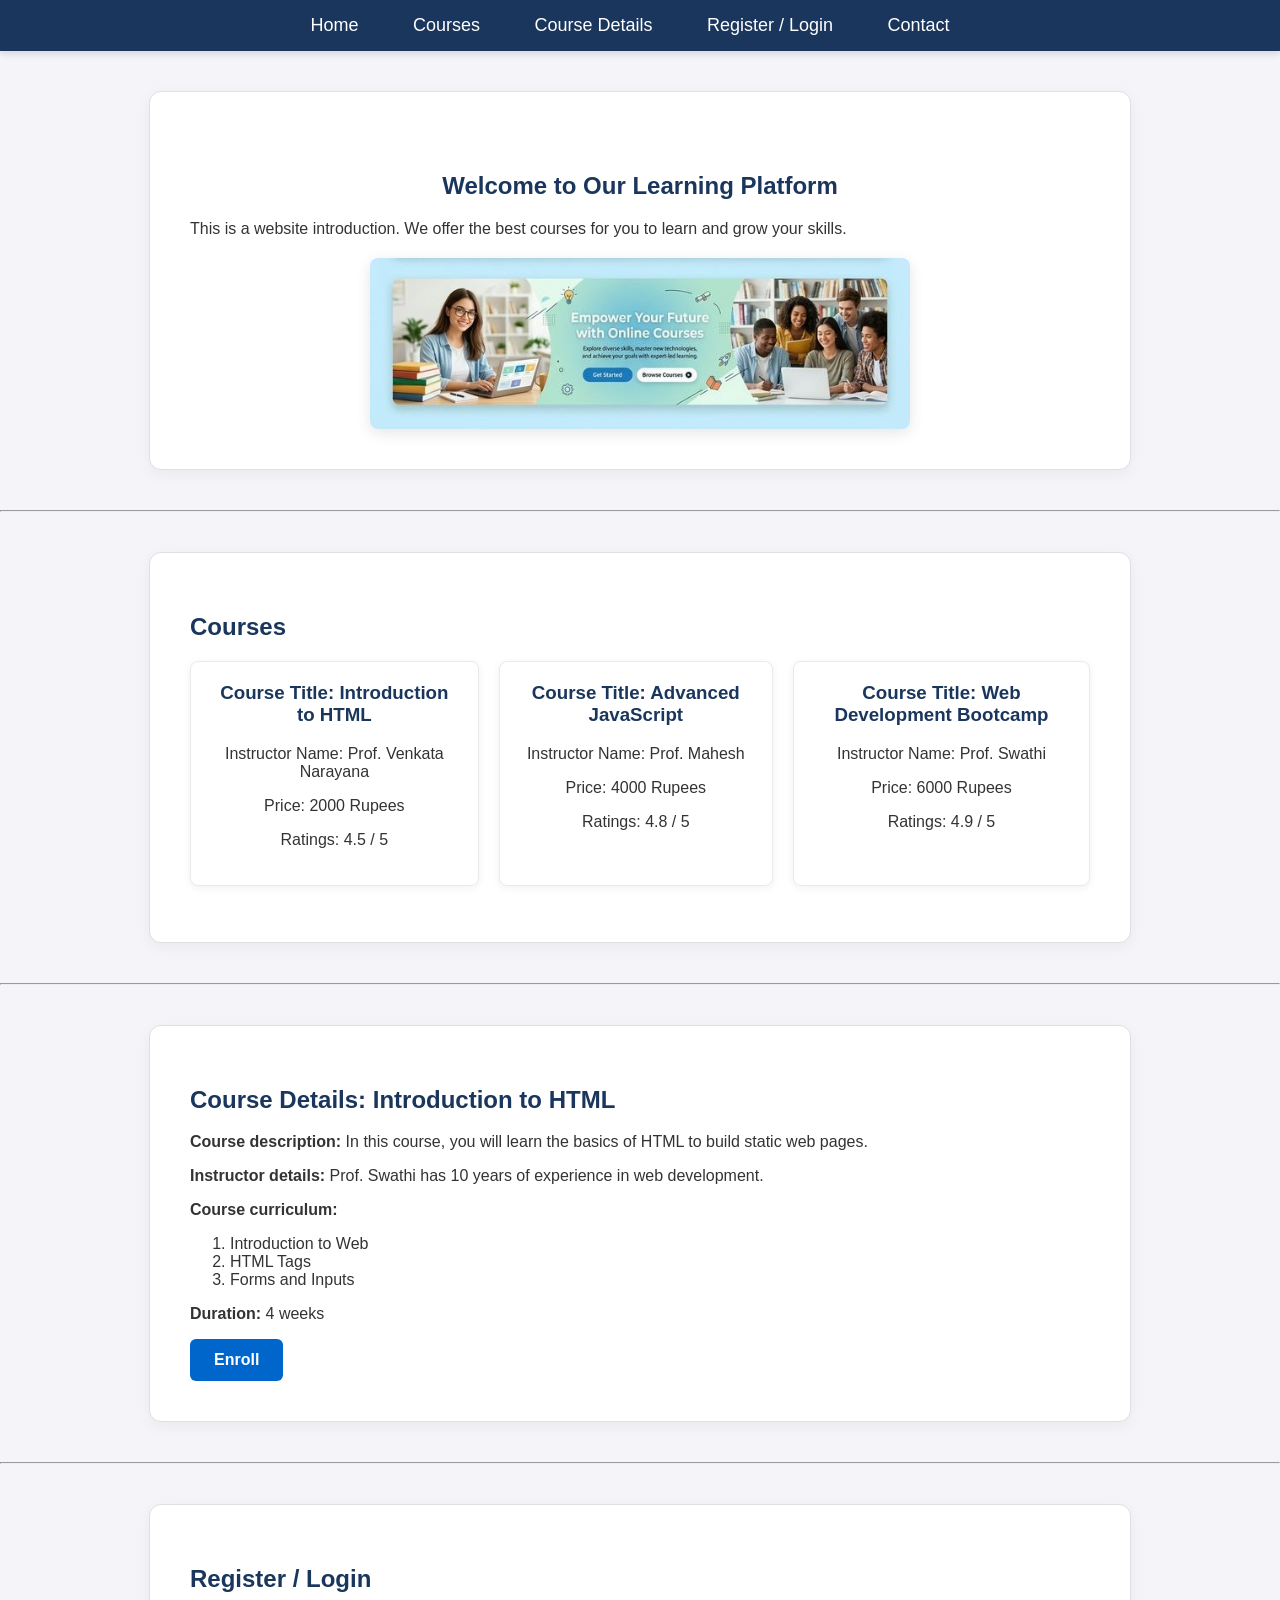
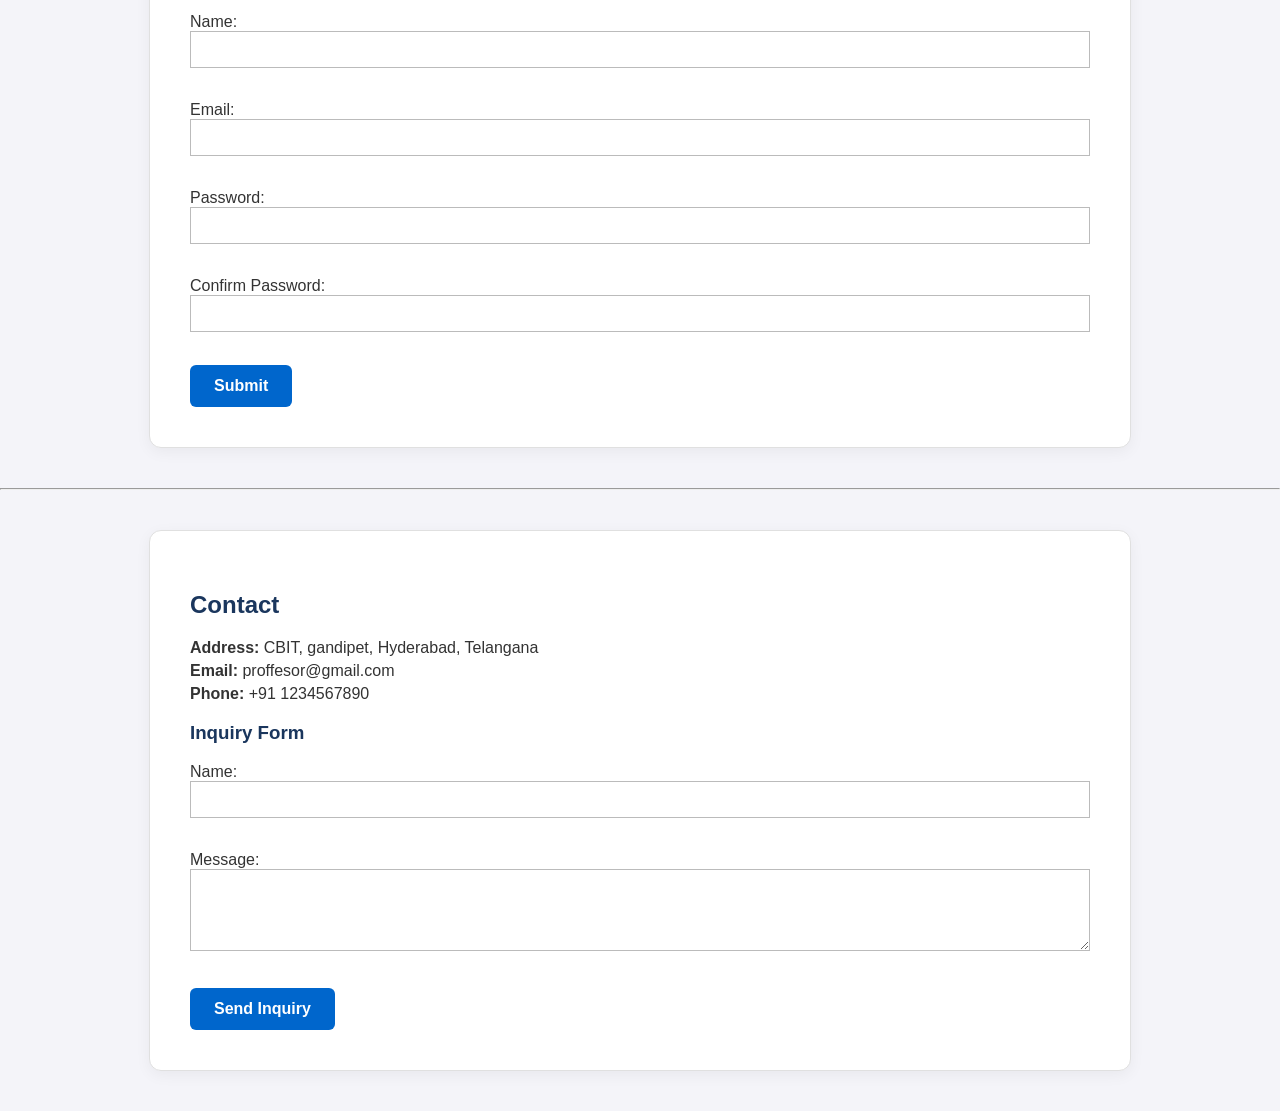
<file: index.html>
<!DOCTYPE html>
<html>
<head>
    <title>Basic Course Website</title>
    <link rel="stylesheet" href="styles.css">
</head>
<body>
    <nav>
        <ul>
            <li><a href="#home">Home</a></li>
            <li><a href="#courses">Courses</a></li>
            <li><a href="#course-details">Course Details</a></li>
            <li><a href="#register">Register / Login</a></li>
            <li><a href="#contact">Contact</a></li>
        </ul>
    </nav>

    <section id="home">
        <h1>Welcome to Our Learning Platform</h1>
        <p>This is a website introduction. We offer the best courses for you to learn and grow your skills.</p>
        <img src="banner.jpg" alt="Website Banner Image" width="500">
    </section>

    <hr>

    <section id="courses">
        <h2>Courses</h2>
        <ul>
            <li>
                <h3>Course Title: Introduction to HTML</h3>
                <p>Instructor Name: Prof. Venkata Narayana</p>
                <p>Price: 2000 Rupees </p>
                <p>Ratings: 4.5 / 5</p>
            </li>
            <li>
                <h3>Course Title: Advanced JavaScript</h3>
                <p>Instructor Name: Prof. Mahesh</p>
                <p>Price: 4000 Rupees</p>
                <p>Ratings: 4.8 / 5</p>
            </li>
            <li>
                <h3>Course Title: Web Development Bootcamp</h3>
                <p>Instructor Name: Prof. Swathi</p>
                <p>Price: 6000 Rupees</p>
                <p>Ratings: 4.9 / 5</p>
            </li>
        </ul>
    </section>

    <hr>

    <section id="course-details">
        <h2>Course Details: Introduction to HTML</h2>
        <p><strong>Course description:</strong> In this course, you will learn the basics of HTML to build static web pages.</p>
        <p><strong>Instructor details:</strong> Prof. Swathi has 10 years of experience in web development.</p> 
        <p><strong>Course curriculum:</strong></p>
        <ol>
            <li>Introduction to Web</li>
            <li>HTML Tags</li>
            <li>Forms and Inputs</li>
        </ol>
        <p><strong>Duration:</strong> 4 weeks</p>
        <button type="button">Enroll</button>
    </section>

    <hr>

    <section id="register">
        <h2>Register / Login</h2>
        <form id="registrationForm" onsubmit="return validateForm()">
            <label for="name">Name:</label><br>
            <input type="text" id="name" name="name"><br><br>

            <label for="email">Email:</label><br>
            <input type="email" id="email" name="email"><br><br>

            <label for="password">Password:</label><br>
            <input type="password" id="password" name="password"><br><br>

            <label for="confirmPassword">Confirm Password:</label><br>
            <input type="password" id="confirmPassword" name="confirmPassword"><br><br>

            <input type="submit" value="Submit">
        </form>

        <script>
            function validateForm() {
                var name = document.getElementById("name").value;
                var email = document.getElementById("email").value;
                var password = document.getElementById("password").value;
                var confirmPassword = document.getElementById("confirmPassword").value;

                if (name == "") {
                    alert("Name must be filled out");
                    return false;
                }
                if (email == "") {
                    alert("Email must be filled out");
                    return false;
                }
                if (password == "") {
                    alert("Password must be filled out");
                    return false;
                }
                if (password != confirmPassword) {
                    alert("Passwords do not match");
                    return false;
                }
                
                alert("Form submitted successfully!");
                return true;
            }
        </script>
    </section>

    <hr>

    <section id="contact">
        <h2>Contact</h2>
        <p><strong>Address:</strong> CBIT, gandipet, Hyderabad, Telangana</p>
        <p><strong>Email:</strong> proffesor@gmail.com</p>
        <p><strong>Phone:</strong> +91 1234567890</p>

        <h3>Inquiry Form</h3>
        <form action="#">
            <label for="contactName">Name:</label><br>
            <input type="text" id="contactName" name="contactName"><br><br>
            
            <label for="message">Message:</label><br>
            <textarea id="message" name="message" rows="4" cols="50"></textarea><br><br>
            
            <input type="submit" value="Send Inquiry">
        </form>
    </section>

</body>
</html>
</file>
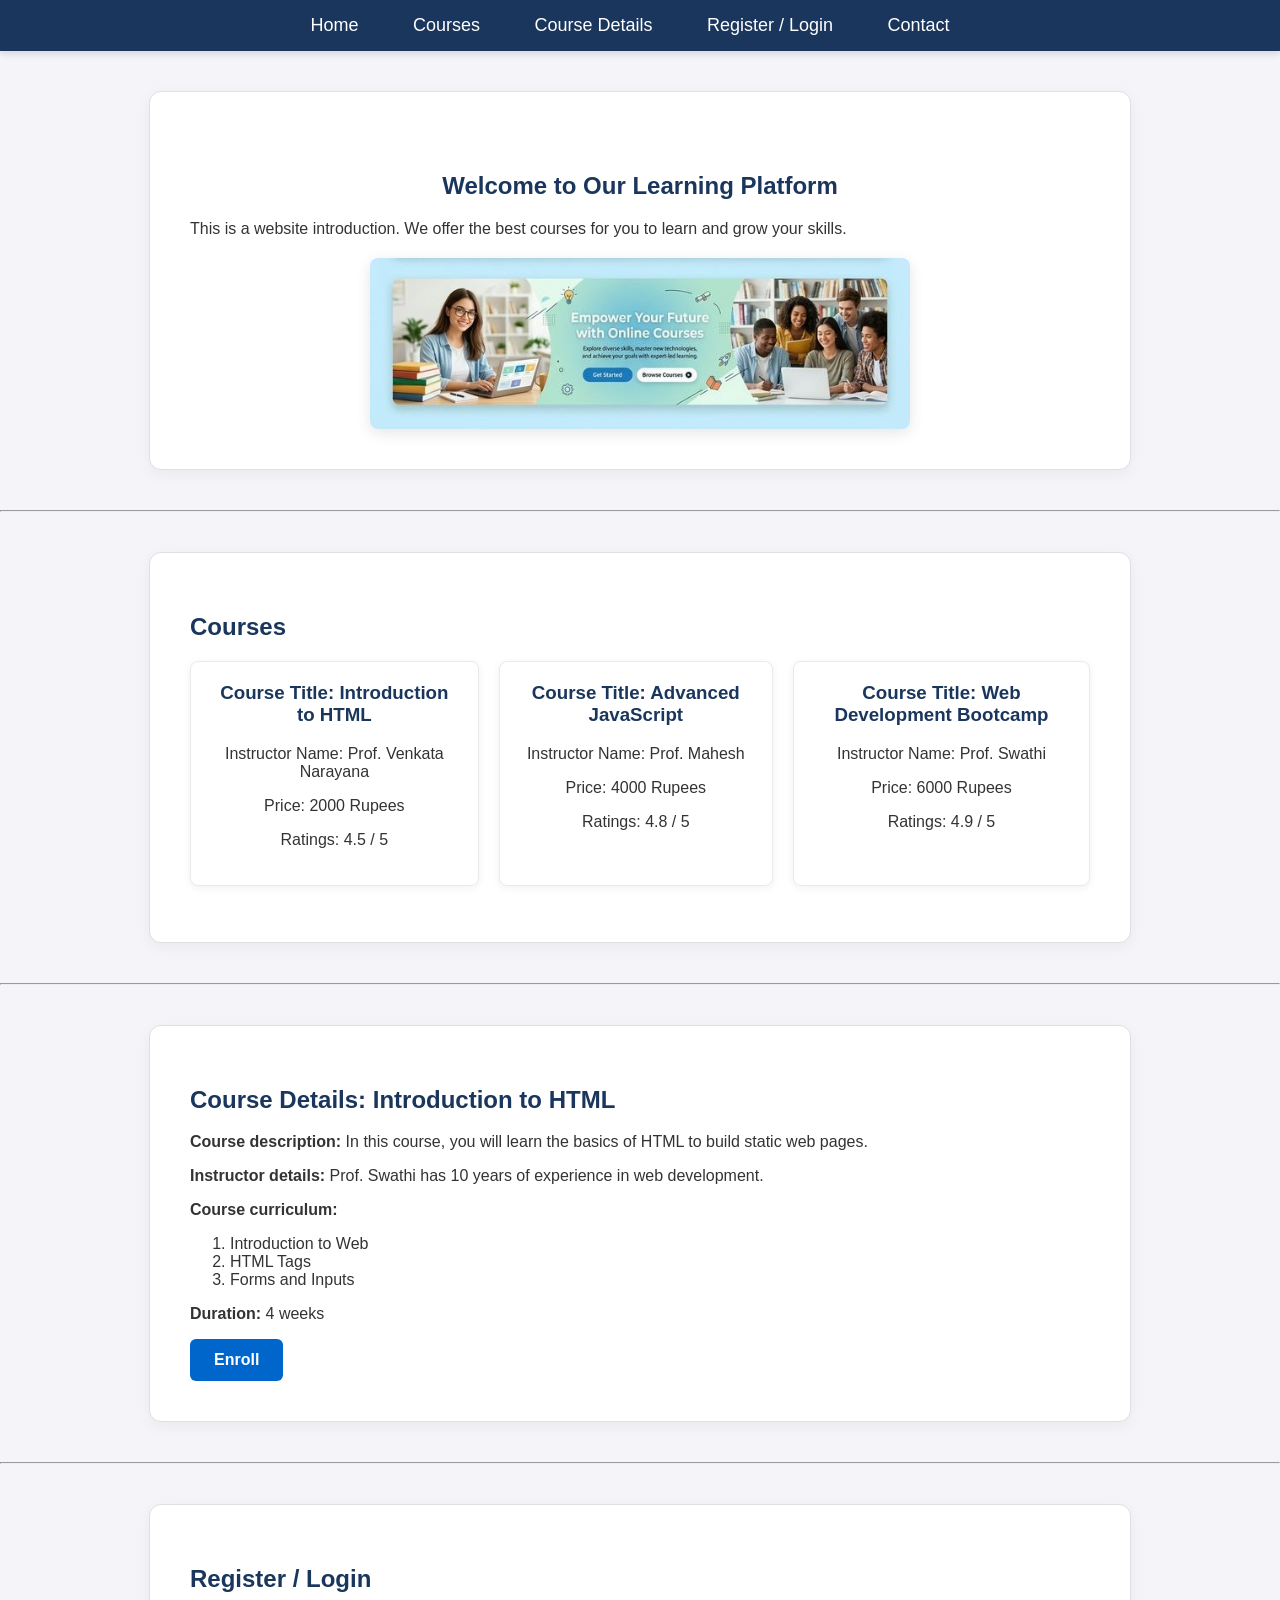
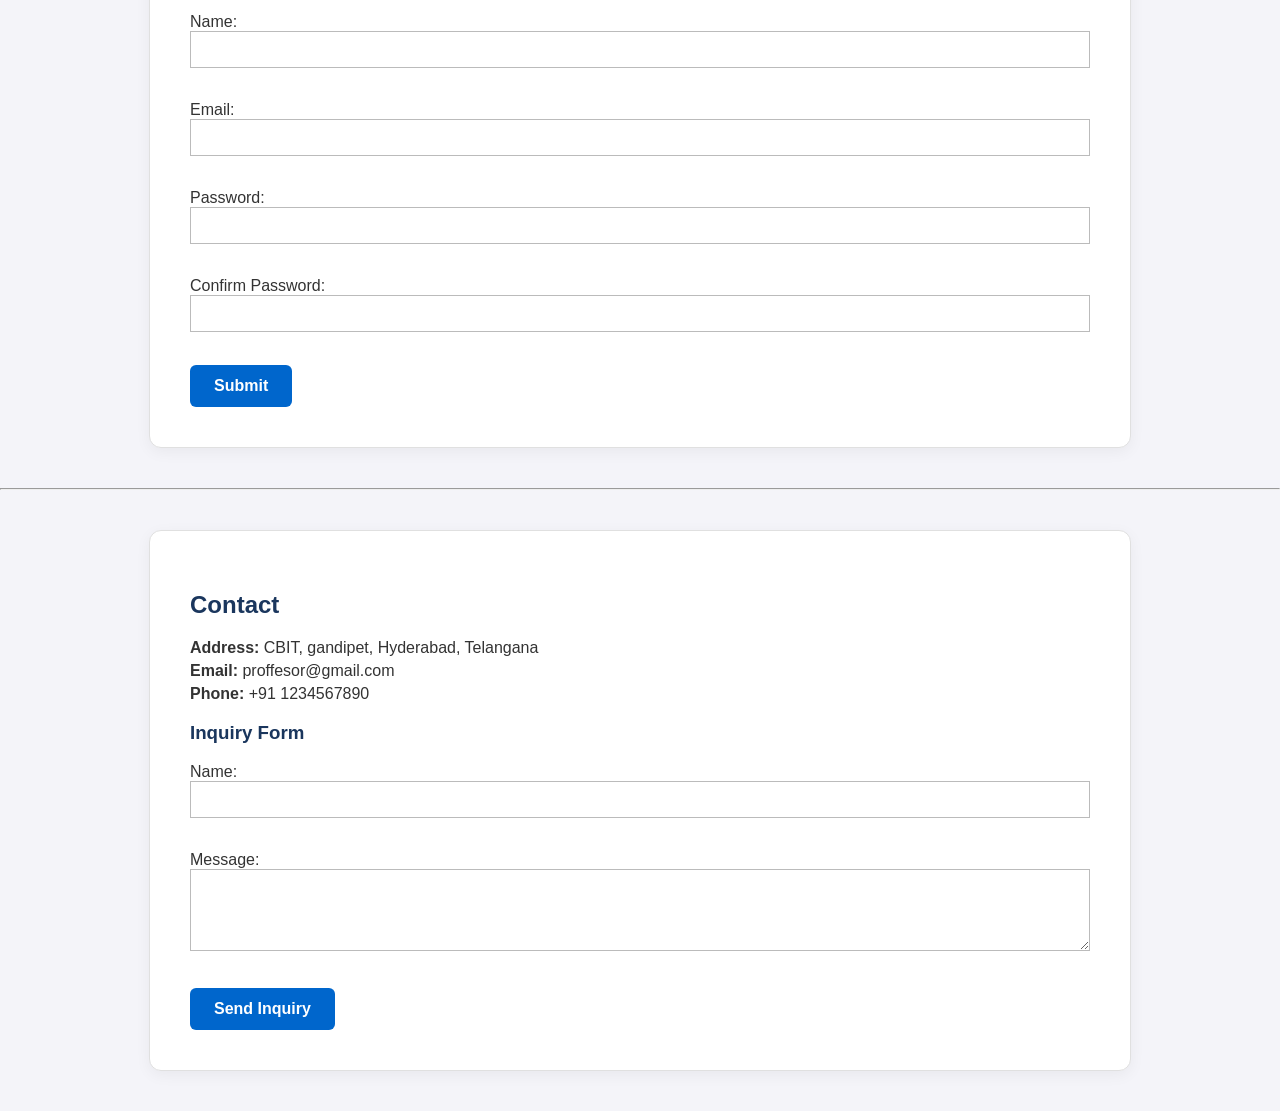
<file: 1.html>
<!DOCTYPE html>
<html>
<head>
    <title>Basic Course Website</title>
    <link rel="stylesheet" href="styles.css">
</head>
<body>
    <nav>
        <ul>
            <li><a href="#home">Home</a></li>
            <li><a href="#courses">Courses</a></li>
            <li><a href="#course-details">Course Details</a></li>
            <li><a href="#register">Register / Login</a></li>
            <li><a href="#contact">Contact</a></li>
        </ul>
    </nav>

    <section id="home">
        <h1>Welcome to Our Learning Platform</h1>
        <p>This is a website introduction. We offer the best courses for you to learn and grow your skills.</p>
        <img src="banner.jpg" alt="Website Banner Image" width="500">
    </section>

    <hr>

    <section id="courses">
        <h2>Courses</h2>
        <ul>
            <li>
                <h3>Course Title: Introduction to HTML</h3>
                <p>Instructor Name: Prof. Venkata Narayana</p>
                <p>Price: 2000 Rupees </p>
                <p>Ratings: 4.5 / 5</p>
            </li>
            <li>
                <h3>Course Title: Advanced JavaScript</h3>
                <p>Instructor Name: Prof. Mahesh</p>
                <p>Price: 4000 Rupees</p>
                <p>Ratings: 4.8 / 5</p>
            </li>
            <li>
                <h3>Course Title: Web Development Bootcamp</h3>
                <p>Instructor Name: Prof. Swathi</p>
                <p>Price: 6000 Rupees</p>
                <p>Ratings: 4.9 / 5</p>
            </li>
        </ul>
    </section>

    <hr>

    <section id="course-details">
        <h2>Course Details: Introduction to HTML</h2>
        <p><strong>Course description:</strong> In this course, you will learn the basics of HTML to build static web pages.</p>
        <p><strong>Instructor details:</strong> Prof. Swathi has 10 years of experience in web development.</p> 
        <p><strong>Course curriculum:</strong></p>
        <ol>
            <li>Introduction to Web</li>
            <li>HTML Tags</li>
            <li>Forms and Inputs</li>
        </ol>
        <p><strong>Duration:</strong> 4 weeks</p>
        <button type="button">Enroll</button>
    </section>

    <hr>

    <section id="register">
        <h2>Register / Login</h2>
        <form id="registrationForm" onsubmit="return validateForm()">
            <label for="name">Name:</label><br>
            <input type="text" id="name" name="name"><br><br>

            <label for="email">Email:</label><br>
            <input type="email" id="email" name="email"><br><br>

            <label for="password">Password:</label><br>
            <input type="password" id="password" name="password"><br><br>

            <label for="confirmPassword">Confirm Password:</label><br>
            <input type="password" id="confirmPassword" name="confirmPassword"><br><br>

            <input type="submit" value="Submit">
        </form>

        <script>
            function validateForm() {
                var name = document.getElementById("name").value;
                var email = document.getElementById("email").value;
                var password = document.getElementById("password").value;
                var confirmPassword = document.getElementById("confirmPassword").value;

                if (name == "") {
                    alert("Name must be filled out");
                    return false;
                }
                if (email == "") {
                    alert("Email must be filled out");
                    return false;
                }
                if (password == "") {
                    alert("Password must be filled out");
                    return false;
                }
                if (password != confirmPassword) {
                    alert("Passwords do not match");
                    return false;
                }
                
                alert("Form submitted successfully!");
                return true;
            }
        </script>
    </section>

    <hr>

    <section id="contact">
        <h2>Contact</h2>
        <p><strong>Address:</strong> CBIT, gandipet, Hyderabad, Telangana</p>
        <p><strong>Email:</strong> proffesor@gmail.com</p>
        <p><strong>Phone:</strong> +91 1234567890</p>

        <h3>Inquiry Form</h3>
        <form action="#">
            <label for="contactName">Name:</label><br>
            <input type="text" id="contactName" name="contactName"><br><br>
            
            <label for="message">Message:</label><br>
            <textarea id="message" name="message" rows="4" cols="50"></textarea><br><br>
            
            <input type="submit" value="Send Inquiry">
        </form>
    </section>

</body>
</html>
</file>
<file: styles.css>
/* styles.css - Beginner Level Grid and Styling */

/* 2. Customize the font, colors, and spacing */
body {
    font-family: Arial, Helvetica, sans-serif;
    color: #333333;
    background-color: #f4f4f9;
    margin: 0;
    padding: 0;
}

h1, h2, h3 {
    color: #1a365d;
}

h1 {
    text-align: center;
    padding-top: 20px;
}

/* Navigation bar */
nav {
    background-color: #1a365d;
    padding: 15px;
    box-shadow: 0 4px 6px rgba(0,0,0,0.1);
    position: sticky;
    top: 0;
    z-index: 100;
}

/* Navigation spacing */
nav ul {
    list-style-type: none;
    margin: 0;
    padding: 0;
    text-align: center;
}

nav ul li {
    display: inline; /* very basic way to place list items in a row */
    margin-right: 20px;
}

nav a {
    color: white;
    text-decoration: none;
    font-size: 18px;
    padding: 8px 15px;
    border-radius: 5px;
    transition: background-color 0.3s ease, color 0.3s ease;
}

/* 3. Add hover effects to links */
nav a:hover {
    color: #ffffff;
    background-color: #2d5082; 
}

/* Sections basics */
section {
    background-color: white;
    padding: 40px;
    margin: 40px auto;
    max-width: 900px; /* Keeps the website content centered and readable */
    border: 1px solid #e0e0e0;
    border-radius: 12px;
    box-shadow: 0 4px 15px rgba(0, 0, 0, 0.05);
}

#home img{
    display: block;
    margin-left: auto;
    margin-right: auto;
    width: 60%; 
    border-radius: 8px;
    box-shadow: 0 4px 15px rgba(0, 0, 0, 0.1);
    margin-top: 20px;
}
/* 4. Ensure proper spacing and alignment using Grid System */
/* Applying Grid to the courses list to make them look like cards */
#courses ul {
    list-style-type: none;
    padding: 0;
    /* Grid system start */
    display: grid;
    grid-template-columns: auto auto auto; /* 3 columns for our 3 courses */
    gap: 20px; /* Spacing between the grid items */
}

/* Styles for the grid items (Course Cards) */
#courses li {
    background-color: #ffffff;
    border: 1px solid #eaeaea;
    border-radius: 8px;
    padding: 20px;
    text-align: center;
    box-shadow: 0 2px 8px rgba(0,0,0,0.06);
    transition: transform 0.3s ease, box-shadow 0.3s ease;
}

#courses li:hover {
    transform: translateY(-5px);
    box-shadow: 0 8px 16px rgba(0,0,0,0.12);
}

#courses h3 {
    margin-top: 0;
}

/* Form spacing */
form {
    margin-top: 15px;
}

input[type="text"], 
input[type="email"], 
input[type="password"], 
textarea {
    width: 100%;
    padding: 10px;
    margin-bottom: 15px;
    border: 1px solid #bbbbbb;
    box-sizing: border-box; /* Keeps padding inside the width */
}

/* Button basics */
button, input[type="submit"] {
    background-color: #0066cc;
    color: white;
    font-size: 16px;
    padding: 12px 24px;
    border: none;
    border-radius: 6px;
    cursor: pointer;
    font-weight: 600;
    transition: background-color 0.3s ease, transform 0.1s ease;
}

/* 3. Add hover effects to buttons */
button:hover, input[type="submit"]:hover {
    background-color: #004c99;
}

button:active, input[type="submit"]:active {
    transform: scale(0.98);
}

/* Footer / Contact tweaks */
#contact p {
    margin: 5px 0;
}
</file>
